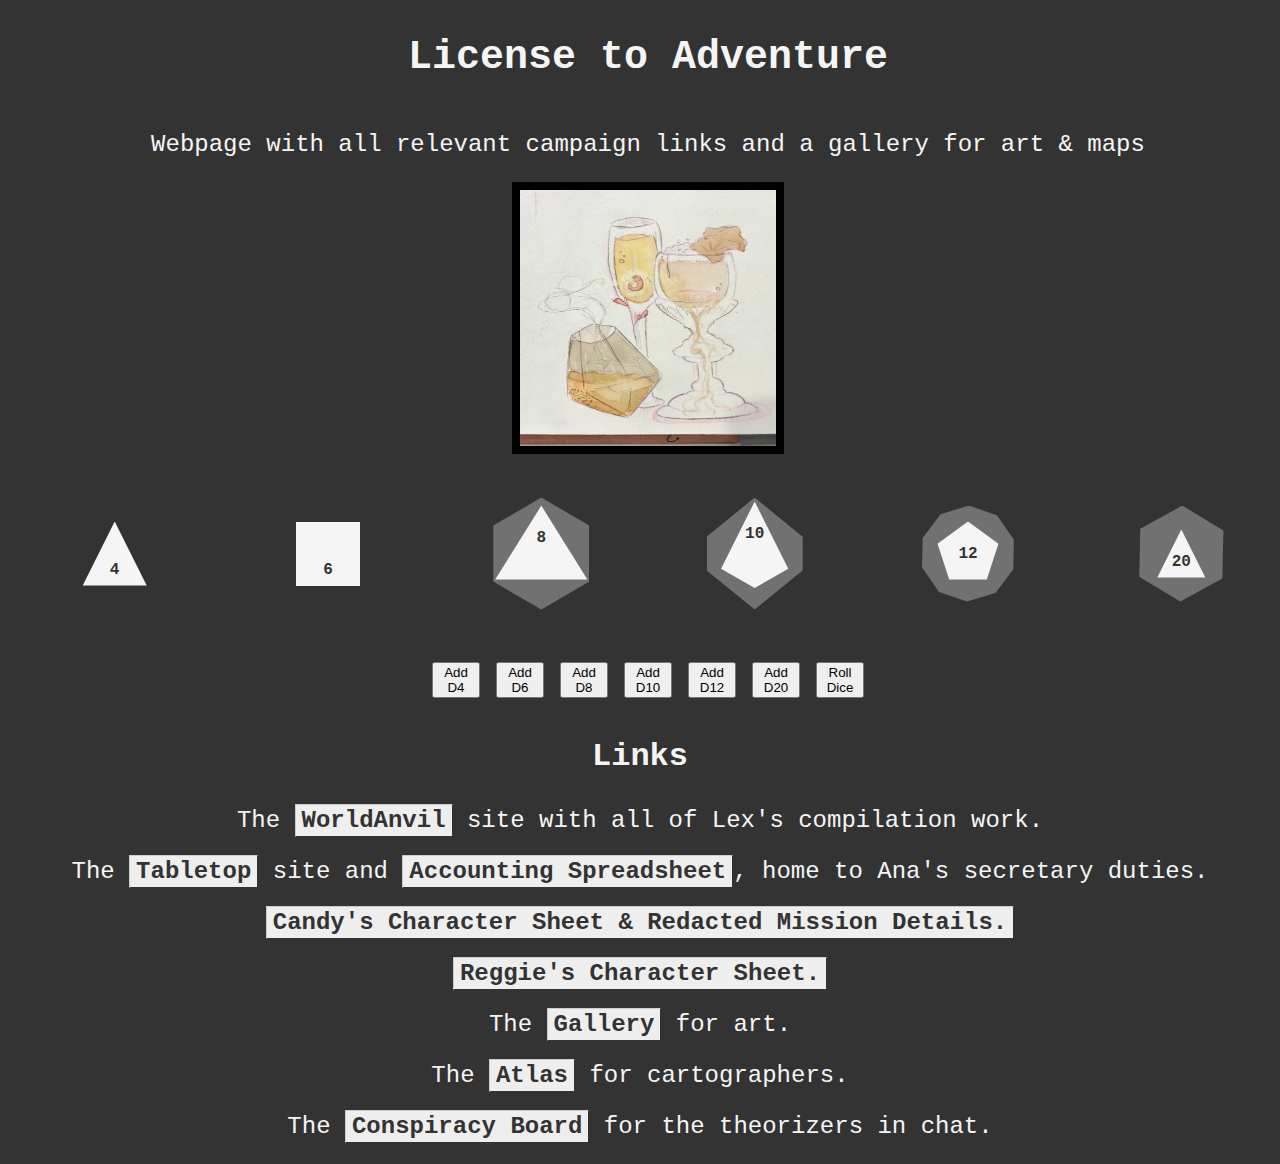
<file: index.html>
<!DOCTYPE html>
<html lang="en">
<head>
    <meta charset="UTF-8">
    <meta name="viewport" content="width=device-width, initial-scale=1.0">
    <link rel="stylesheet" href="stylesheets/LtAstyle.css">
    <script src="main.js" defer></script>
    <title>Document</title>
</head>
<body>
    <div class="top-section">
        <h1>License to Adventure</h1>
            <p>Webpage with all relevant campaign links and a gallery for art & maps</p>
        <img src="gallery/LtA_cocktails_lex.webp" class="fp-img" alt="">
    </div>
    
    <div class="dice-container" id="dice-container-id">
        <div class="d4">
            <p class="numbers">4</p>
        </div>
        <div class="d6">
            <p class="numbers">6</p>
        </div>
        <div class="d8-body">
            <div class="d8-face">
                <p class="numbers">8</p>
            </div>
        </div>
        <div class="d10-body">
            <div class="d10-face">
                <p class="numbers">10</p>
            </div>
        </div>
        <div class="d12-body">
            <div class="d12-face">
                <p class="numbers">12</p>
            </div>
        </div>
        <div class="d20-body">
            <div class="d20-face">
                <p class="numbers">20</p>
            </div>
        </div>
    </div>
    <div class="button-holder">
        <button type="button" class="btn-dice">Add D4</button>
        <button type="button" class="btn-dice">Add D6</button>
        <button type="button" class="btn-dice">Add D8</button>
        <button type="button" class="btn-dice">Add D10</button>
        <button type="button" onclick="new d12Spawn()" class="btn-dice">Add D12</button>
        <button type="button" onclick="new d20Spawn()" class="btn-dice">Add D20</button>
        <button type="button" onclick="rollDice()" class="btn-dice">Roll Dice</button>
    </div>

    <h3>Links</h3>
		<p>The <a href="http://www.worldanvil.com/epic/oDytS1c3U5o65cgw7Yzq0gUFdz6f6o/join/lFYh-CIsA-RExHZd" class="button">WorldAnvil<a> site with all of Lex's compilation work.</p>
		<p>The <a href="https://new.tableplop.com/join/keep-brawl-search-spider" class="button">Tabletop</a> site and <a href="https://docs.google.com/spreadsheets/d/1piLg9X9GeZhkd5vz2IbA2fTla8D1TtA9XDi2Ix5oSlM/edit?gid=0#gid=0" class="button">Accounting Spreadsheet</a>, home to Ana's secretary duties.</p>
        <p><a href="https://docs.google.com/spreadsheets/d/1NUGUH_33xBjS4Q6SO9TSPUf4DK2OI1eB74VPBvsF_jY/edit?gid=994955057#gid=994955057" class="button">Candy's Character Sheet & Redacted Mission Details.</a></p>
        <p><a href="https://www.dndbeyond.com/characters/123639622" class="button">Reggie's Character Sheet.</a></p>
        <p>The <a href="/LtA/gallery/index.html" class="button">Gallery</a> for art.</p>
        <p>The <a href="/LtA/maps/index.html" class="button">Atlas</a> for cartographers.</p>
        <p>The <a href="/LtA/conspiracy board/index.html" class="button">Conspiracy Board</a> for the theorizers in chat.</p>
</body>
</html>
</file>
<file: stylesheets/LtAstyle.css>
h1 {
    text-align: center;
    color: whitesmoke;
    font-family: courier;
    font-size: 250%;
}
h3 {
    text-align: center;
    color: whitesmoke;
    font-family: courier;
    font-size: 200%;
}
p {
    text-align: center;
    color: whitesmoke;
    font-family: courier;
    font-size: 150%;
}
body{
    background-color: #333333;
}
textarea{
    resize: both;
    border: whitesmoke;
}
.top-section{
    background-color: #333333;
    display: grid;
    width: 100vw;
    height: fit-content;
}
.fp-img{
    width: 256px;
    height: 256px;
    border: black;
    border-style: solid;
    border-width: 8px;
    display: block;
    margin-left: auto;
    margin-right: auto;
}
.caption{
    text-align: center;
    color: whitesmoke;
    font-family: courier;
    font-size: 75%;
}
.art{
    width: 256px;
    height: 256px;
    border: black;
    border-style: solid;
    border-width: 8px;
}
.art-box {
    width: fit-content;
    height: 600px;
    overflow-y: auto;
    background-color:#333;
    border: whitesmoke;
    border-style: solid;
    border-width: 8px;
    padding: 8px;
    margin: 8px;
    float: left;
}
.drag-box{
    width: 136px;
    height: 168px;
    display: grid;
    justify-items: center;
    grid-template-columns: auto;
    grid-template-rows: auto;
    border: black;
    border-style: solid;
    border-width: 4px;
    margin: 8px;
    padding: 4px;
}
.art-mini{
    width: 128px;
    height: 128px;
    display: block;
    align-items: center;
    justify-content: center;
    border: black;
    border-style: solid;
    border-width: 4px;
    margin: auto;
}
.button {
    font: bold 100% courier;
    text-decoration: none;
    background-color: #EEEEEE;
    color: #333333;
    padding: 2px 6px 2px 6px;
    border-top: 1px solid #CCCCCC;
    border-right: 1px solid #333333;
    border-bottom: 1px solid #333333;
    border-left: 1px solid #CCCCCC;
}
.grid-container{
    width: 90%;
    height: 600px;
    display: flex;
    background-color:#333333;
    background-image: linear-gradient(whitesmoke 1px, transparent 0);
    border: whitesmoke;
    border-style: solid;
    border-width: 8px;
    padding: 8px;
    margin: 8px;
    justify-self: end;
}
.entire-board{
    display: grid;
    grid-template-columns: 136px auto;
    background-size: cover;
    background-color:#333333;
    border: whitesmoke;
    border-style: solid;
    border-width: 8px;
    padding: 8px;
}
.NPC-gallery{
    display: grid;
    grid-auto-flow: row dense;
    gap: 24px;
    grid-template-columns: auto auto auto auto;
    grid-template-rows: auto;
    justify-content: space-evenly; 
}
.PC-gallery{
    display: grid;
    grid-auto-flow: row dense;
    gap: 24px;
    grid-template-columns: auto auto auto auto;
    grid-template-rows: auto;
    justify-content: space-evenly;
}
.dice-container{
    display: grid;
    width: 100vw;
    height: 200px;
    grid-template-columns: 1fr 1fr 1fr 1fr 1fr 1fr;
    grid-template-rows: auto;
    justify-content: space-evenly;
    justify-items: center;
    align-items: center;
}
.button-holder{
    display: flex;
    align-items: center;
    justify-content: center;
    width: 100vw;
    height: fit-content;
}
.numbers{ /* can't figure out why it's not centered on the d6*/
    display: flex;
    align-items: center;
    justify-content: center;
    line-height: 64px;
    font-size: 100%;
    font-weight: bold;
    color: #333333;
    position: relative;
}
.btn-dice{
    width: 48px;
    margin: 8px;
    position: relative;
}
.d4{
    position: relative;
    width: 64px;
    height: 64px;
    clip-path: polygon(50% 0,100% 100%,0 100%);
    background: whitesmoke;
  }
.d6{
    position: relative;
    width: 64px;
    height: 64px;
    background: whitesmoke;
}
.d8-face{
    position: relative;
    bottom: 8px;
    width: 96px;
    height: 96px;
    clip-path: polygon(50% 0%,98% 77%,2% 77%);
    background: whitesmoke;
}
.d8-body{
    width: 96px; /* adjust to control the size */
    aspect-ratio: 1;
    clip-path: polygon(50% 0%,100% 25%,100% 75%,50% 100%,0% 75%,0% 25%);
    background:#717171;
}
.d10-face{
    position: relative;
    bottom: 12px;
    width: 96px;
    aspect-ratio: 1;
    clip-path: polygon(50% 0%, 85% 70%, 50% 90%, 15% 70%);
    background: whitesmoke
}
.d10-body{
    width: 96px; /* adjust to control the size */
    aspect-ratio: 1;
    clip-path: polygon(50% 0%,100% 35%,100% 65%,50% 100%,0% 65%,0% 35%);
    background:#717171;
}
.d12-face{
    position: relative;
    left: 16px;
    width: 64px; /* adjust to control the size */
    aspect-ratio: 1;
    clip-path: polygon(79.39% 90.45%,20.61% 90.45%,2.45% 34.55%,50% 0%,97.55% 34.55%);
    background: whitesmoke;
}
.d12-body{
    width: 96px; /* adjust to control the size */
    aspect-ratio: 1;
    clip-path: polygon(97.25% 66.34%,78.62% 91%,49.06% 99.99%,19.85% 89.89%,2.16% 64.55%,2.75% 33.66%,21.38% 9%,50.94% 0.01%,80.15% 10.11%,97.84% 35.45%);
    background: #717171;
}
.d20-face{
    position: relative;
    left: 24px;
    top: 8px;
    width: 48px;
    height: 48px;
    clip-path: polygon(50% 0,100% 100%,0 100%);
    background: whitesmoke;
}
.d20-body {
    width: 96px; /* adjust to control the size */
    aspect-ratio: 1;
    clip-path: polygon(92.77% 75.9%,48.95% 99.99%,6.18% 74.09%,7.23% 24.1%,51.05% 0.01%,93.82% 25.91%);
    background: #717171;;
}

/* what i'm using for the shapes:
https://verpex.com/blog/website-tips/css-shapes-the-triangle    <-- now i know how to make any polygon by hand!
https://css-generators.com/polygon-shape/   */
</file>
